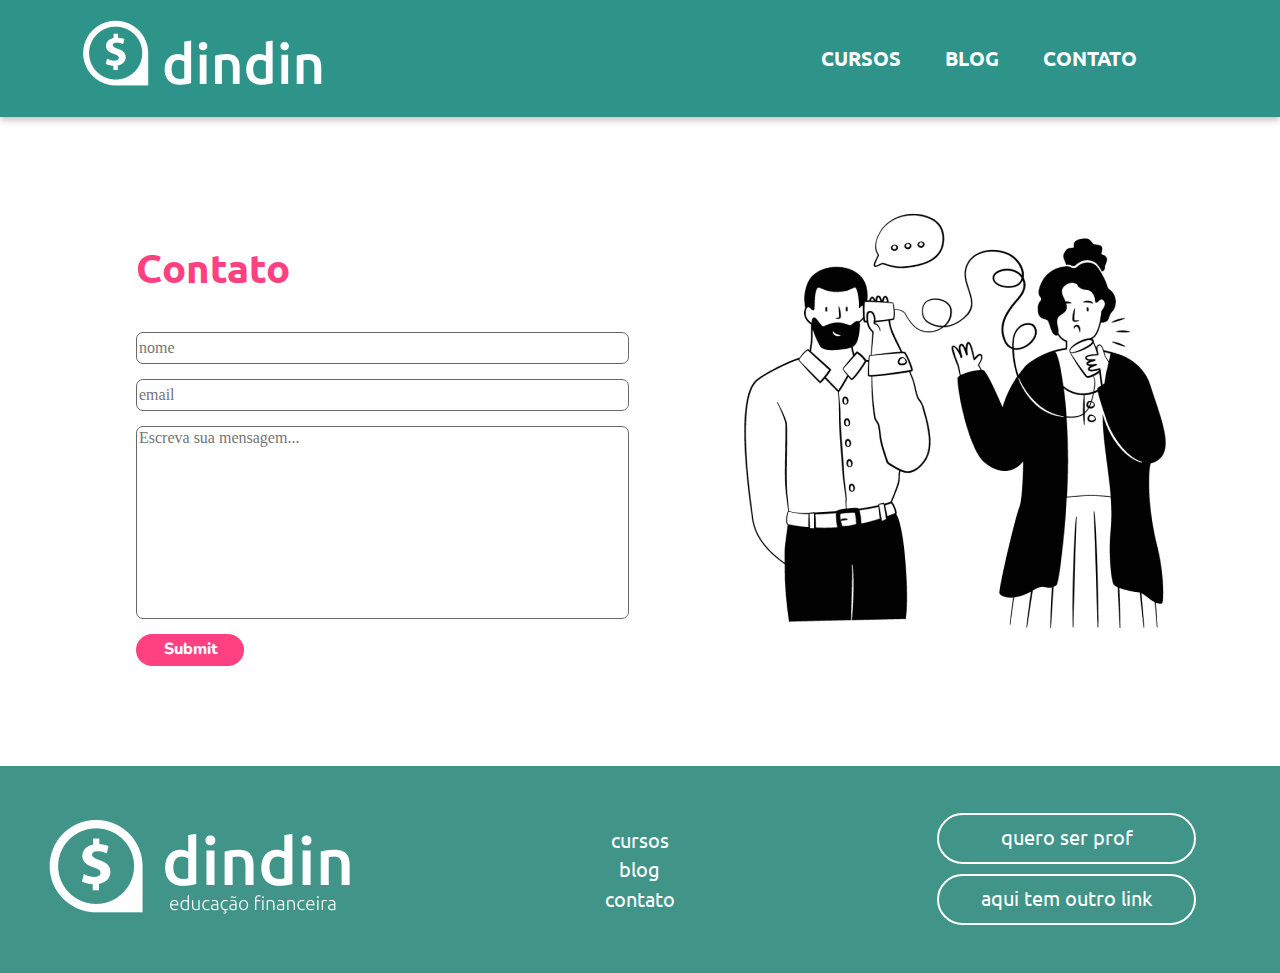
<file: src/contato.html>
<!DOCTYPE html>
<html lang="pt-br">

<head>
    <meta charset="UTF-8">
    <meta http-equiv="X-UA-Compatible" content="IE=edge">
    <meta name="viewport" content="width=device-width, initial-scale=1.0">
    <meta name="description" content="Cursos e artigos sobre educação financeira">
    <meta name="author" content="Miguel-MDB">
    <link rel="preconnect" href="https://fonts.gstatic.com" crossorigin>
    <link
        href="https://fonts.googleapis.com/css2?family=Nunito:wght@300;400;700&family=Ubuntu:wght@300;400;700&display=swap"
        rel="stylesheet">
    <link rel="stylesheet" href="../assets/styles/normalize.css">
    <link rel="stylesheet" href="../assets/styles/contato.css">
    <title>DinDin</title>
</head>

<body>
    <header role="banner" class="container-header">
        <div class="logo-header">
            <a href="../index.html"><img class="logo-header--img" src="../assets/img/logo-header.png"
                    alt="Logomarca da DinDin"></a>
        </div>
        <nav role="menu" class="nav">
            <a role="menuitem" href="./courses.html" class="nav-items">cursos</a>
            <a role="menuitem" href="./blog.html" class="nav-items">blog</a>
            <a role="menuitem" href="./contato.html" class="nav-items">contato</a>
        </nav>
    </header>
    <mainr role="main">
        <section class="container-form">
            <form class="form-container">
                <h1 class="form-title">Contato</h1>
                <input class="form-input-name" type="text" placeholder="nome">
                <input class="form-input-email" type="email" placeholder="email">
                <textarea class="form-input-text" placeholder="Escreva sua mensagem..."></textarea>
                <input class="form-input-submit" type="submit">
            </form>
            <img class="form-image" src="../assets/img/ilustra-contato.png" alt=" ">
        </section>
        </main>
        <footer role="contentinfo" class="container-footer">
            <a class="footer-logo-link" href="../index.html"><img class="footer-logo"
                    src="../assets/img/logo-footer.png" alt="logomarca dindin"></a>
            <nav class="footer-nav">
                <a class="footer-nav-links" href="./courses.html">cursos</a>
                <a class="footer-nav-links" href="./blog.html">blog</a>
                <a class="footer-nav-links" href="./contato.html">contato</a>
            </nav>
            <aside class="footer-other">
                <a class="footer-other-link" href="">quero ser prof</a>
                <a class="footer-other-link" href="">aqui tem outro link</a>
            </aside>
        </footer>
</body>

</html>
</file>
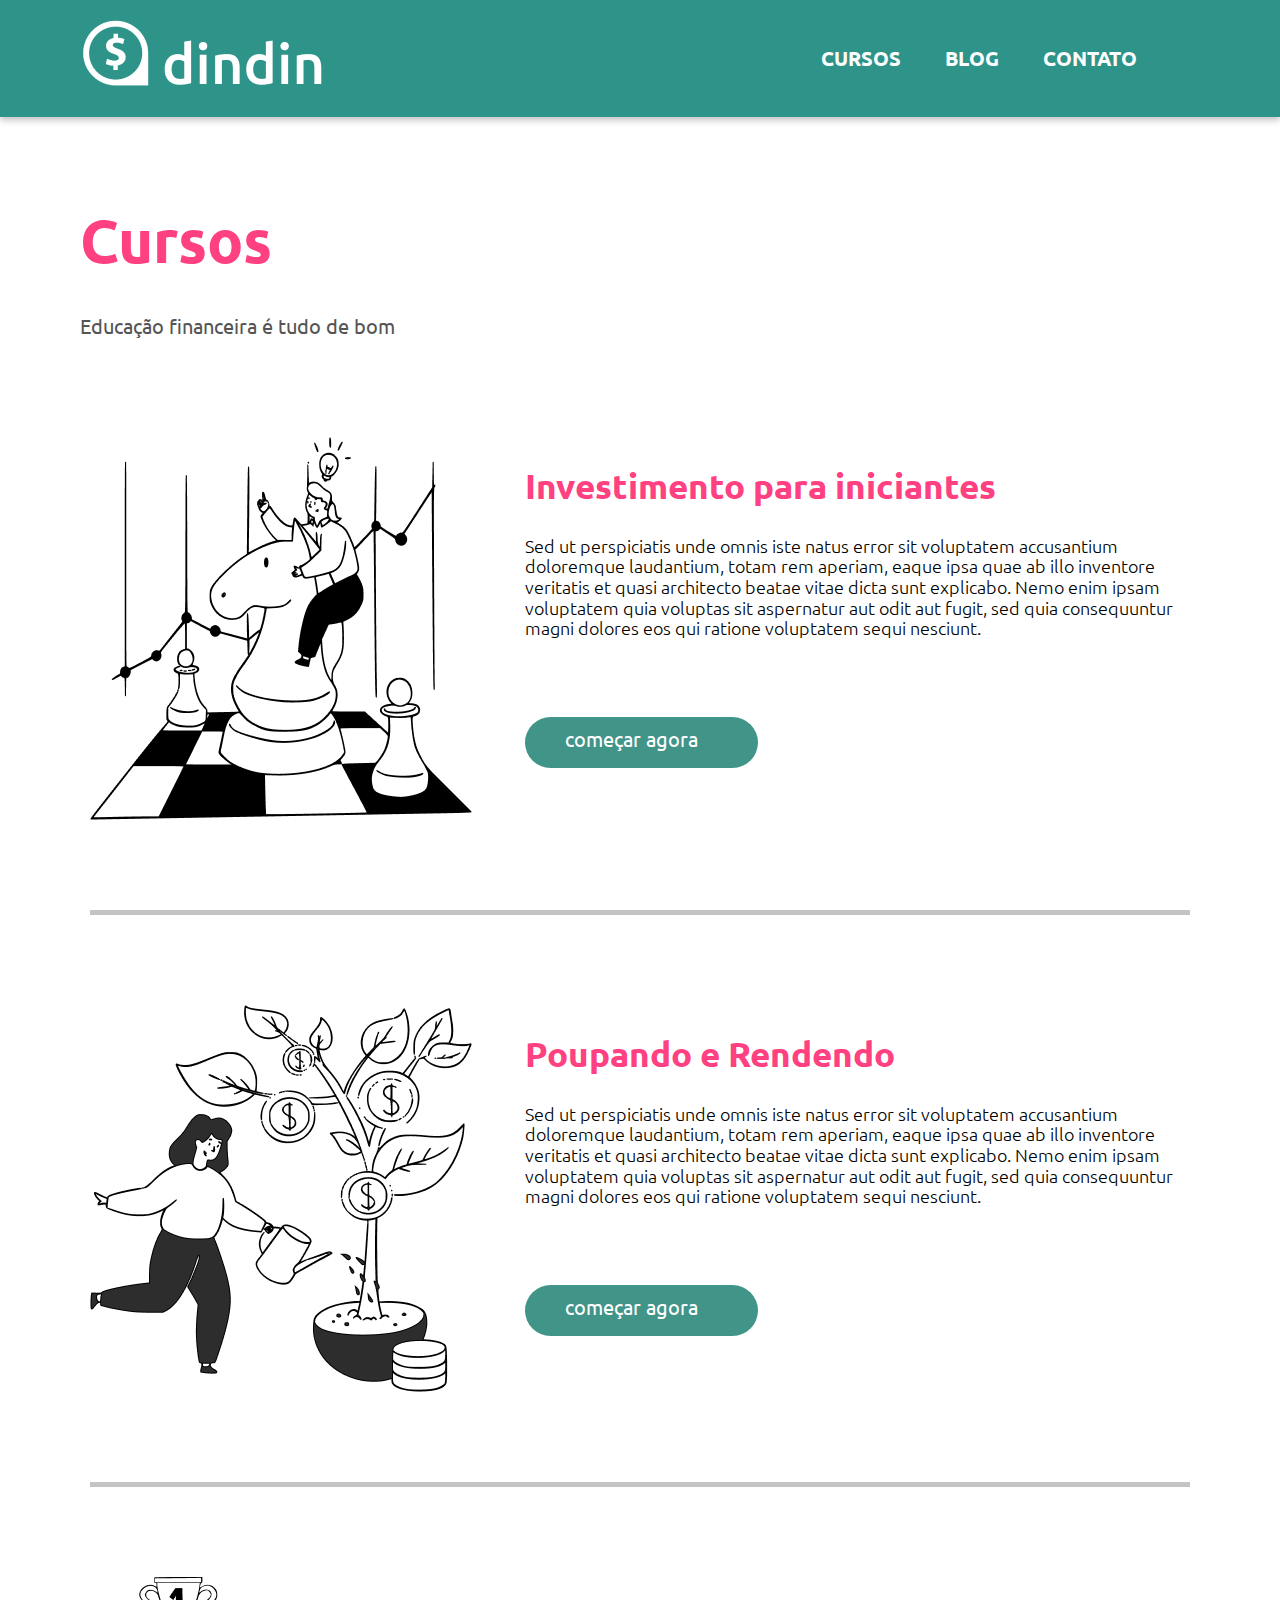
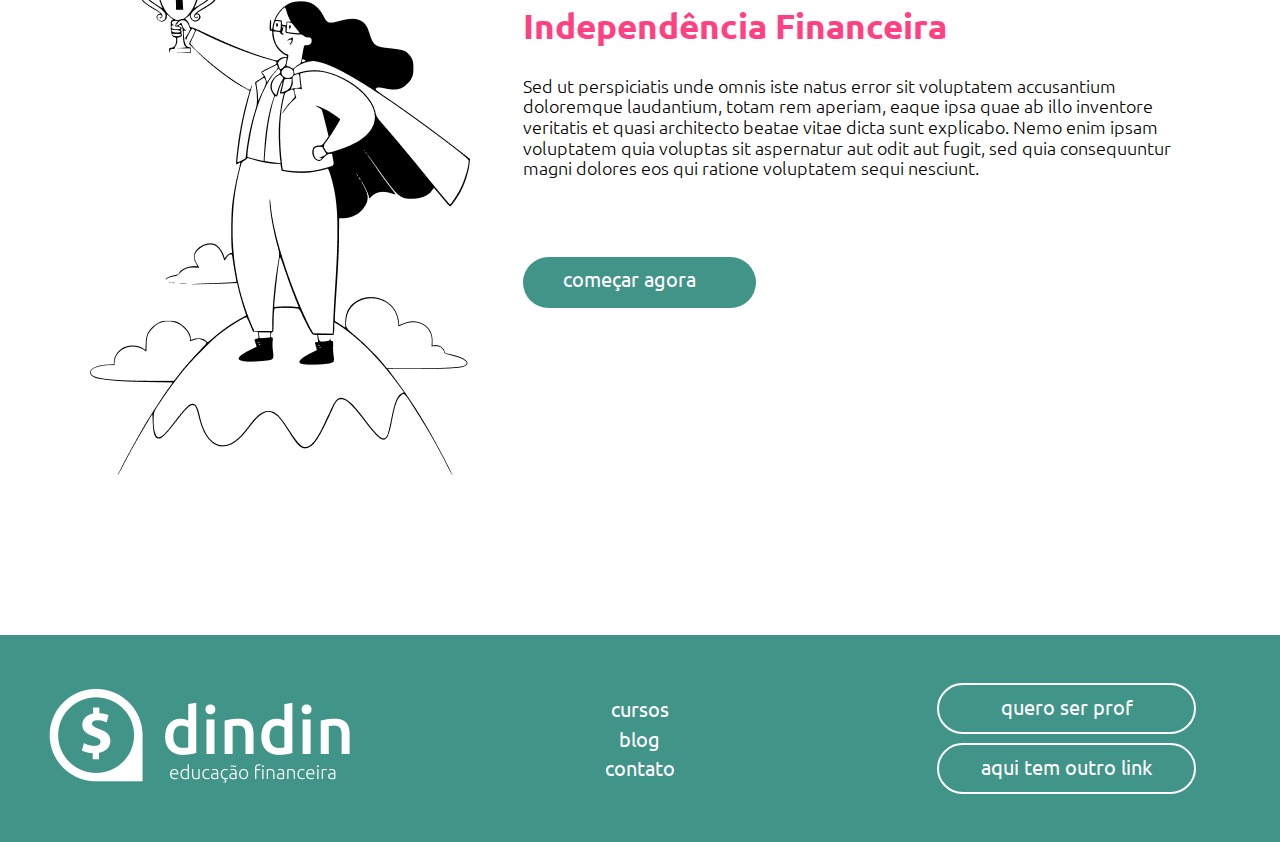
<file: src/courses.html>
<!DOCTYPE html>
<html lang="pt-br">

<head>
    <meta charset="UTF-8">
    <meta http-equiv="X-UA-Compatible" content="IE=edge">
    <meta name="viewport" content="width=device-width, initial-scale=1.0">
    <meta name="description" content="Cursos e artigos sobre educação financeira">
    <meta name="author" content="Miguel-MDB">
    <link rel="preconnect" href="https://fonts.gstatic.com" crossorigin>
    <link
        href="https://fonts.googleapis.com/css2?family=Nunito:wght@300;400;700&family=Ubuntu:wght@300;400;700&display=swap"
        rel="stylesheet">
    <link rel="stylesheet" href="../assets/styles/normalize.css">
    <link rel="stylesheet" href="../assets/styles/courses.css">
    <title>DinDin</title>
</head>

<body>
    <header role="banner" class="container-header">
        <div class="logo-header">
            <a href="../index.html"><img class="logo-header--img" src="../assets/img/logo-header.png"
                    alt="Logomarca da DinDin"></a>
        </div>
        <nav role="menu" class="nav">
            <a role="menuitem" href="./courses.html" class="nav-items">cursos</a>
            <a role="menuitem" href="./blog.html" class="nav-items">blog</a>
            <a role="menuitem" href="./contato.html" class="nav-items">contato</a>
        </nav>
    </header>
    <main role="main">
        <section class="container-cursos">
            <h1 class="container-cursos-title">Cursos</h1>
            <p class="container-cursos-text">Educação financeira é tudo de bom</p>
            <article class="cursos-card">
                <img class="cursos-card-img" src="../assets/img/ilustra-poupando.png" alt=" ">
                <div class="cursos-card-wrapper">
                    <h2 class="curso-name">Investimento para iniciantes</h2>
                    <p class="curso-text">
                        Sed ut perspiciatis unde omnis iste natus error sit voluptatem accusantium doloremque
                        laudantium, totam rem aperiam, eaque ipsa quae ab illo inventore veritatis et quasi architecto
                        beatae vitae dicta sunt explicabo. Nemo enim ipsam voluptatem quia voluptas sit aspernatur aut
                        odit aut fugit, sed quia consequuntur magni dolores eos qui ratione voluptatem sequi nesciunt.
                    </p>
                    <a class="curso-link" href="./curso.html">começar agora</a>
                </div>
            </article>
            <hr class="line-cards">
            <article class="cursos-card">
                <img class="cursos-card-img" src="../assets/img/ilustra-investimento.png" alt=" ">
                <div class="cursos-card-wrapper">
                    <h2 class="curso-name">Poupando e Rendendo</h2>
                    <p class="curso-text">
                        Sed ut perspiciatis unde omnis iste natus error sit voluptatem accusantium doloremque
                        laudantium, totam rem aperiam, eaque ipsa quae ab illo inventore veritatis et quasi architecto
                        beatae vitae dicta sunt explicabo. Nemo enim ipsam voluptatem quia voluptas sit aspernatur aut
                        odit aut fugit, sed quia consequuntur magni dolores eos qui ratione voluptatem sequi nesciunt.
                    </p>
                    <a class="curso-link" href="./curso.html">começar agora</a>
                </div>
            </article>
            <hr class="line-cards">
            <article class="cursos-card">
                <img class="cursos-card-img" src="../assets/img/ilustra-independencia.png" alt=" ">
                <div class="cursos-card-wrapper">
                    <h2 class="curso-name">Independência Financeira</h2>
                    <p class="curso-text">
                        Sed ut perspiciatis unde omnis iste natus error sit voluptatem accusantium doloremque
                        laudantium, totam rem aperiam, eaque ipsa quae ab illo inventore veritatis et quasi architecto
                        beatae vitae dicta sunt explicabo. Nemo enim ipsam voluptatem quia voluptas sit aspernatur aut
                        odit aut fugit, sed quia consequuntur magni dolores eos qui ratione voluptatem sequi nesciunt.
                    </p>
                    <a class="curso-link" href="./curso.html">começar agora</a>
                </div>
            </article>
        </section>
    </main>
    <footer role="contentinfo" class="container-footer">
        <a class="footer-logo-link" href="../index.html"><img class="footer-logo" src="../assets/img/logo-footer.png"
                alt="logomarca DinDIn"></a>
        <nav class="footer-nav">
            <a class="footer-nav-links" href="./courses.html">cursos</a>
            <a class="footer-nav-links" href="./blog.html">blog</a>
            <a class="footer-nav-links" href="./contato.html">contato</a>
        </nav>
        <aside class="footer-other">
            <a class="footer-other-link" href="">quero ser prof</a>
            <a class="footer-other-link" href="">aqui tem outro link</a>
        </aside>
    </footer>
</body>

</html>
</file>
<file: assets/styles/contato.css>
.container-header {
    align-items: center;
    background-color: #2E948A;
    box-shadow: 0px 3px 7px rgba(0, 0, 0, 0.25);
    display: flex;
    justify-content: space-between;
    max-width: 1440px;
    min-height: 7.313rem;
    margin: 0 auto;
}

.logo-header--img {
    padding-left: 5.125rem;
}

.logo-header--img:hover {
    transform: scale(1.02);
}

.nav {
    padding-right: 6.438rem;
}

.nav-items {
    color: #FDFDFD;
    font-size: 1.25rem;
    font-weight: 700;
    font-family: 'Ubuntu', sans-serif;
    margin-right: 2.5rem;
    text-transform: uppercase;
}

.nav-items:hover {
    transform: scale(1.03);
}

.container-form {
    display: grid;
    grid-template-columns: 1fr 1fr;
    grid-template-areas:
        "form img"
        "form img"
    ;
    gap: 0 6.5rem;
    padding-bottom: 6.25rem;
}

.form-title {
    color: #FF4081;
    font-size: 2.5rem;
    font-weight: 700;
    font-family: 'Ubuntu', sans-serif;
    padding-top: 6.25rem;
}

.form-input-name {
    width: 30.813rem;
    height: 2rem;
    border: 1px solid #686868;
    border-radius: 0.438rem;
    outline: none;
}

.form-input-email {
    width: 30.813rem;
    height: 2rem;
    border: 1px solid #686868;
    border-radius: 0.438rem;
    outline: none;
}

.form-input-text {
    width: 30.813rem;
    height: 12.063rem;
    border: 1px solid #686868;
    border-radius: 0.438rem;
    resize: none;
    outline: none;
}

.form-input-submit {
    width: 6.75rem;
    height: 2rem;
    background: #FF4081;
    border-radius: 3.125rem;
    border-style: none;
    color: #FFFFFF;
    font-size: 1rem;
    font-weight: 800;
    font-family: 'Nunito', sans-serif;
    cursor: pointer;
}

.form-input-submit:hover {
    transform: scale(1.02);
}
    



.form-container {
    display: flex;
    flex-direction: column;
    gap: 0.938rem;
    grid-area: form;
    padding-left: 8.5rem;
}

.form-image {
    grid-area: img;
    padding-top: 5.125rem;
}

.container-footer {
    background-color: #419488;
    display: grid;
    grid-template-columns: 1fr 1fr 1fr;
    grid-template-areas: "logo nav aside";
    max-width: 1440px;
    min-height: 12.938rem;
    margin: 0 auto;
}

.footer-logo {
    align-self: center;
    grid-area: logo;
    margin-left: 3rem;
}

.footer-logo:hover {
    transform: scale(1.03);
}


.footer-logo-link {
    align-self: center;
    grid-area: logo;
}


.footer-nav {
    display: flex;
    flex-direction: column;
    justify-content: center;
    align-items: center;
    gap: 0.6rem;
    grid-area: nav;
}

.footer-nav-links {
    color: #FFFFFF;
    font-size: 1.25rem;
    font-family: 'Ubuntu', sans-serif;
    font-weight: 400;
    line-height: 1.25rem;
}

.footer-nav-links:hover {
    transform: scale(1.1);
}

.footer-other {
    display: flex;
    flex-direction: column;
    justify-content: center;
    align-items: center;
    gap: 0.6rem;
    grid-area: aside;
}

.footer-other-link {
    border: 0.13rem solid #FFFFFF;
    border-radius: 3.875rem;
    color: #FFFFFF;
    font-size: 1.25rem;
    font-family: 'Ubuntu', sans-serif;
    font-weight: 400;
    height: 3.188rem;
    line-height: 1.25rem;
    padding-top: 0.75rem;
    text-align: center;
    width: 16.188rem;
}

.footer-other-link:hover {
    transform: scale(1.08);
}


@media screen and (max-width:768px) {
    .nav {
        padding-right: 0;
    }

    .container-banner {
        grid-template-columns: 1fr;
    }

    .text-banner {
        text-align: center;
    }

    .banner {
        display: none;
    }

    .container-form {
        grid-template-columns: 1fr;
        grid-area: "form";
        gap: 0;
    }

    .form-container {
        padding: 0;
        max-width: 42rem;
        margin: 0 auto;
    }

    .form-input-name {
        width: 40rem;
    }

    .form-input-email {
        width: 40rem;
    }

    .form-input-text {
        width: 40rem;
    }

    .form-image {
        display: none;
    }

    .footer-other {
        padding-right: 2.5rem;
    }

    .footer-other-link {
        width: 12.118rem;
    }

    

}


@media screen and (max-width:480px) {
    .container-header {
        flex-direction: column;
        align-items: center;
        justify-content: center;
        gap: 0.5rem;
    }

    .logo-header--img {
        padding: 0;
        padding-top: 1.25rem;
    }

    .nav {
        padding: 0;
        padding-bottom: 0.8rem;
    }

    .nav-items {
        margin-right: 0.2rem;
        font-size: 1rem;
    }

    .container-form {
        grid-template-columns: 1fr;
        grid-area: "form";
        gap: 0;
    }

    .form-container {
        padding: 0;
        max-width: 22.813rem;
        margin: 0 auto;
    }

    .form-input-name {
        width: 21.813rem;
    }

    .form-input-email {
        width: 21.813rem;
    }

    .form-input-text {
        width: 21.813rem;
    }

    .form-image {
        display: none;
    }


    .container-footer {
        display: grid;
        grid-template-columns: 1fr;
        grid-template-areas:
            "logo"
            "nav"
            "aside";
    }

    .footer-logo {
        align-items: center;
        justify-self: center;
        margin-left: 0;
        padding: 1rem 0;
    }

    .footer-nav {
        flex-direction: row;
        justify-content: center;
        align-items: center;
        gap: 1.6rem;
        padding: 1rem 0;
    }

    .footer-logo-link {
        text-align: center;
    }

    .footer-other {
        padding: 2rem 0;
    }

}
</file>
<file: assets/styles/courses.css>
.container-header {
    align-items: center;
    background-color: #2E948A;
    box-shadow: 0px 3px 7px rgba(0, 0, 0, 0.25);
    display: flex;
    justify-content: space-between;
    max-width: 1440px;
    min-height: 7.313rem;
    margin: 0 auto;
}

.logo-header--img {
    padding-left: 5.125rem;
}

.logo-header--img:hover {
    transform: scale(1.02);
}

.nav {
    padding-right: 6.438rem;
}

.nav-items {
    color: #FDFDFD;
    font-size: 1.25rem;
    font-weight: 700;
    font-family: 'Ubuntu', sans-serif;
    margin-right: 2.5rem;
    text-transform: uppercase;
}

.nav-items:hover {
    transform: scale(1.03);
}

.container-cursos:last-child {
    padding-bottom: 10rem;
}

.container-cursos-title {
    color: #FF4081;
    font-weight: 700;
    font-family: 'Ubuntu', sans-serif;
    font-size: 3.75rem;
    margin-bottom: 0;
    ;
    padding-top: 3rem;
    padding-left: 5rem;

}

.container-cursos-text {
    color: #555555;
    font-weight: 400;
    font-family: 'Ubuntu', sans-serif;
    font-size: 1.25rem;
    padding: 40px 0 5rem 5rem;
    margin-top: 0;
}


.cursos-card {
    display: grid;
    grid-template-columns: 1fr 3fr;
    grid-area: "img card";
    gap: 0 53px;
    margin: 0 auto;
    width: 68.75rem;
    padding: 0 0 0 0;
}


.curso-name {
    color: #FF4081;
    font-weight: 700;
    font-family: 'Ubuntu', sans-serif;
    font-size: 2.188rem;
}

.curso-text {
    color: #000000;
    font-weight: 300;
    font-family: 'Ubuntu', sans-serif;
    font-size: 1.125rem;
}

.curso-link {
    background-color: #419488;
    border-radius: 3.875rem;
    color: #FFFFFF;
    display: inline-block;
    margin-top: 3.75rem;
    font-weight: 400;
    font-family: 'Ubuntu', sans-serif;
    font-size: 1.25rem;
    line-height: 1.438rem;
    height: 3.188rem;
    padding: 0.625rem 2.5rem;
    width: 14.563rem;
}

.curso-link:hover {
    transform: scale(1.02);
}

.line-cards {
    background-color: #C4C4C4;
    border: none;
    height: 0.313rem;
    margin: 5.625rem auto;
    width: 1100px;
}


.container-footer {
    background-color: #419488;
    display: grid;
    grid-template-columns: 1fr 1fr 1fr;
    grid-template-areas: "logo nav aside";
    max-width: 1440px;
    min-height: 12.938rem;
    margin: 0 auto;
}

.footer-logo {
    align-self: center;
    grid-area: logo;
    margin-left: 3rem;
}

.footer-logo:hover {
    transform: scale(1.03);
}


.footer-logo-link {
    align-self: center;
    grid-area: logo;
}


.footer-nav {
    display: flex;
    flex-direction: column;
    justify-content: center;
    align-items: center;
    gap: 0.6rem;
    grid-area: nav;
}

.footer-nav-links {
    color: #FFFFFF;
    font-size: 1.25rem;
    font-family: 'Ubuntu', sans-serif;
    font-weight: 400;
    line-height: 1.25rem;
}

.footer-nav-links:hover {
    transform: scale(1.1);
}

.footer-other {
    display: flex;
    flex-direction: column;
    justify-content: center;
    align-items: center;
    gap: 0.6rem;
    grid-area: aside;
}

.footer-other-link {
    border: 0.13rem solid #FFFFFF;
    border-radius: 3.875rem;
    color: #FFFFFF;
    font-size: 1.25rem;
    font-family: 'Ubuntu', sans-serif;
    font-weight: 400;
    height: 3.188rem;
    line-height: 1.25rem;
    padding-top: 0.75rem;
    text-align: center;
    width: 16.188rem;
}

.footer-other-link:hover {
    transform: scale(1.08);
}

@media screen and (max-width:768px) {
    .nav {
        padding-right: 0;
    }

    .container-cursos-title {
        text-align: center;
        margin-top: 0;
        padding-left: 0;
    }

    .container-cursos-text {
        text-align: center;
        padding-left: 0;
        padding-top: 0;
    }

    .cursos-card {
        display: grid;
        grid-template-columns: 1fr;
        width: 40rem;
    }

    .cursos-card-img {
        justify-self: center;
        padding: 0.5rem 1rem;
        width: 23.175rem;
    }

    .cursos-card-wrapper {
        text-align: center;
        padding: 1rem;
    }


    .line-cards {
        margin: 3.625rem auto;
        width: 40rem;
    }

    .footer-other {
        padding-right: 2.5rem;
    }

    .footer-other-link {
        width: 12.118rem;
    }

}


@media screen and (max-width:480px) {
    .container-header {
        flex-direction: column;
        align-items: center;
        justify-content: center;
        gap: 0.5rem;
    }

    .logo-header--img {
        padding: 0;
        padding-top: 1.25rem;
    }

    .nav {
        padding: 0;
        padding-bottom: 0.8rem;
    }

    .nav-items {
        margin-right: 0.2rem;
        font-size: 1rem;
    }

    .container-cursos-title {
        text-align: center;
        margin-top: 0;
        padding-left: 0;
    }

    .container-cursos-text {
        text-align: center;
        padding-left: 0;
    }

    .cursos-card {
        display: grid;
        grid-template-columns: 1fr;
        width: 23.175rem;
    }

    .cursos-card-img {
        justify-self: center;
        padding: 0.5rem 1rem;
        width: 23.175rem;
    }

    .cursos-card-wrapper {
        text-align: center;
        padding: 1rem;
    }


    .line-cards {
        margin: 3.625rem auto;
        width: 22rem;
    }



    .container-footer {
        display: grid;
        grid-template-columns: 1fr;
        grid-template-areas:
            "logo"
            "nav"
            "aside";
    }

    .footer-logo {
        align-items: center;
        justify-self: center;
        margin-left: 0;
        padding: 1rem 0;
    }

    .footer-nav {
        flex-direction: row;
        justify-content: center;
        align-items: center;
        gap: 1.6rem;
        padding: 1rem 0;
    }

    .footer-logo-link {
        text-align: center;
    }

    .footer-other {
        padding: 2rem 0;
    }

}
</file>
